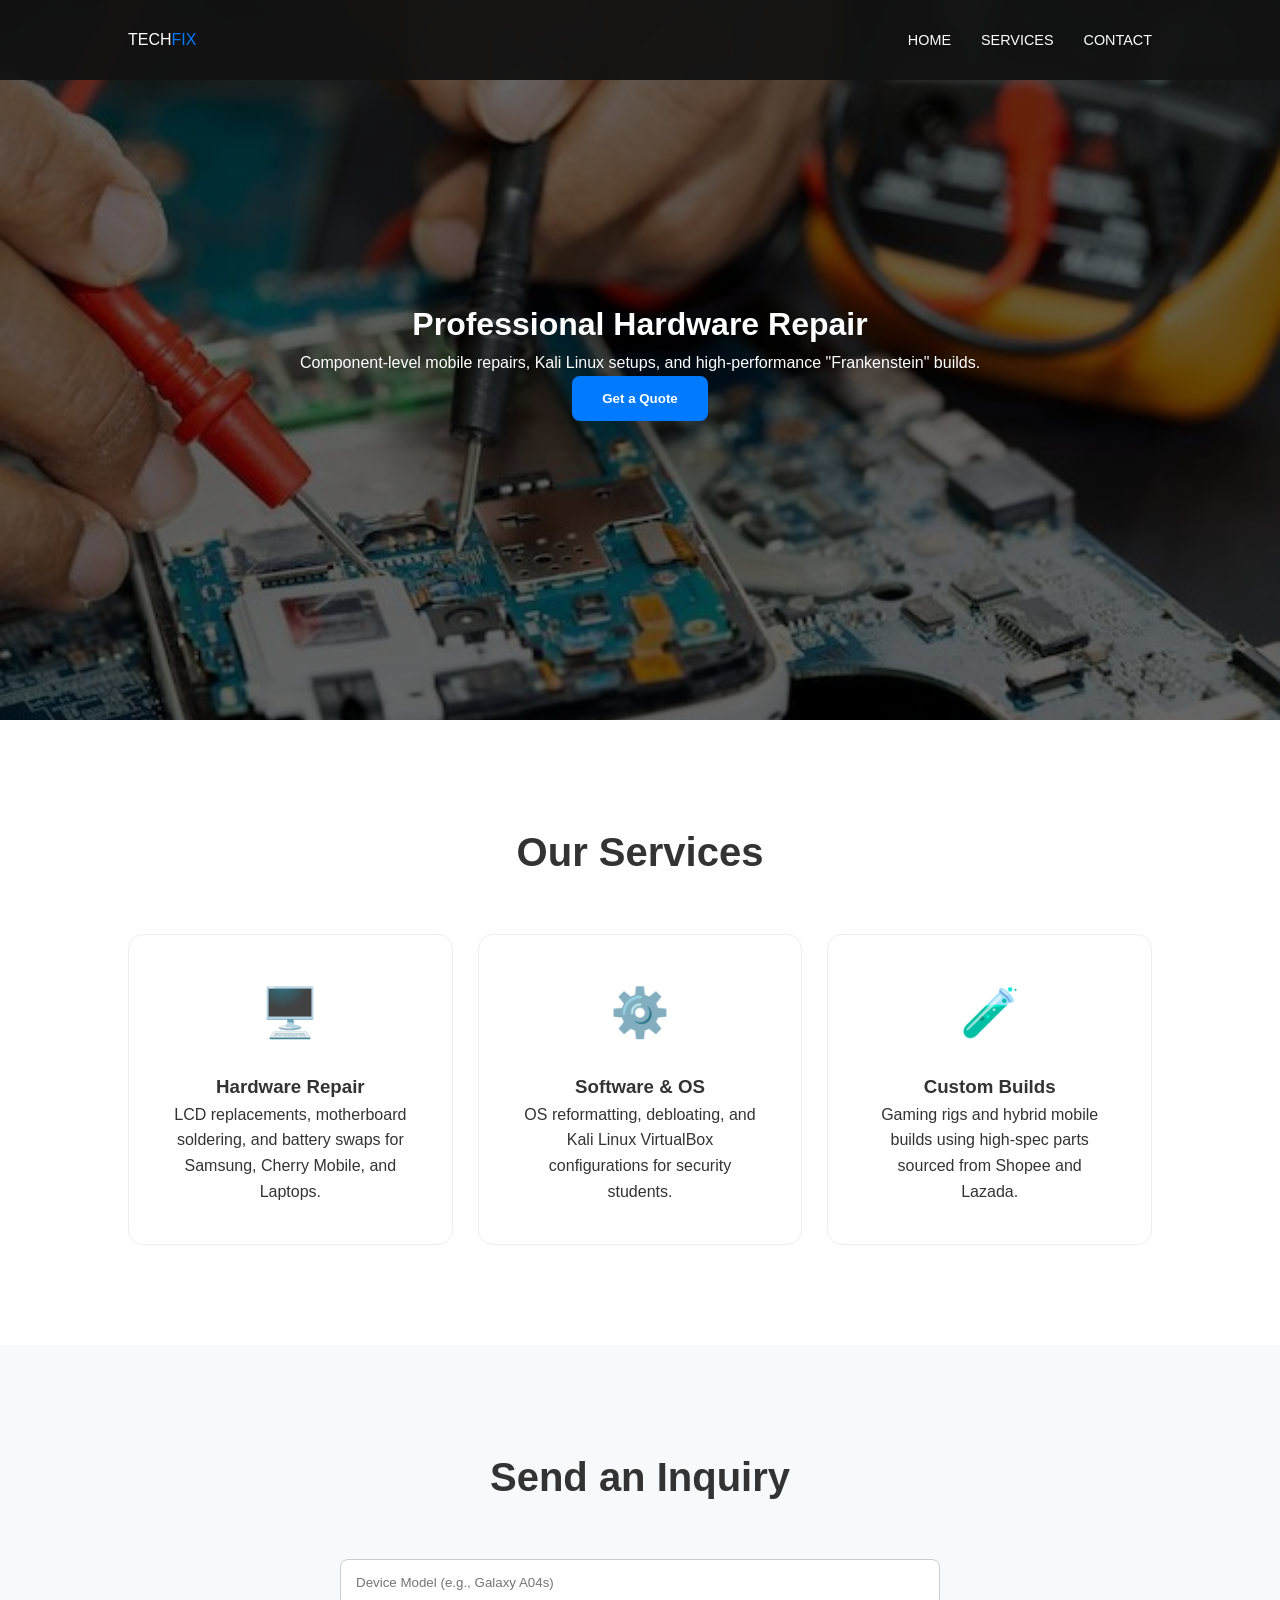
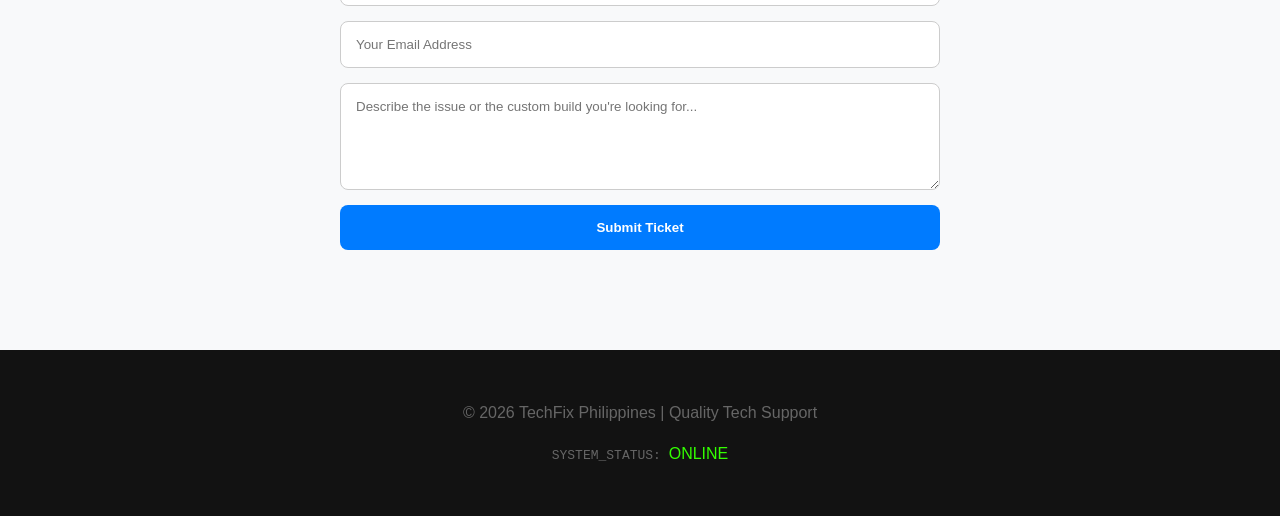
<file: index.html>
<!DOCTYPE html>
<html lang="en">
<head>
    <meta charset="UTF-8">
    <meta name="viewport" content="width=device-width, initial-scale=1.0">
    <title>TechFix | PC & Mobile Solutions Philippines</title>
    <link rel="stylesheet" href="style.css">
</head>
<body>

    <nav>
        <div class="logo">TECH<span>FIX</span></div>
        <ul>
            <li><a href="#home">Home</a></li>
            <li><a href="#services">Services</a></li>
            <li><a href="#contact">Contact</a></li>
        </ul>
    </nav>

    <header id="home">
        <div class="hero-content">
            <h1>Professional Hardware Repair</h1>
            <p>Component-level mobile repairs, Kali Linux setups, and high-performance "Frankenstein" builds.</p>
            <button class="btn" onclick="scrollToContact()">Get a Quote</button>
        </div>
    </header>

    <section id="services">
        <h2 class="section-title">Our Services</h2>
        <div class="service-container">
            <div class="card" onclick="scrollToContact()">
                <div class="icon">🖥️</div>
                <h3>Hardware Repair</h3>
                <p>LCD replacements, motherboard soldering, and battery swaps for Samsung, Cherry Mobile, and Laptops.</p>
            </div>
            <div class="card" onclick="scrollToContact()">
                <div class="icon">⚙️</div>
                <h3>Software & OS</h3>
                <p>OS reformatting, debloating, and Kali Linux VirtualBox configurations for security students.</p>
            </div>
            <div class="card" onclick="scrollToContact()">
                <div class="icon">🧪</div>
                <h3>Custom Builds</h3>
                <p>Gaming rigs and hybrid mobile builds using high-spec parts sourced from Shopee and Lazada.</p>
            </div>
        </div>
    </section>

    <section id="contact" class="alt-bg">
        <h2 class="section-title">Send an Inquiry</h2>
        <form id="contactForm">
            <input type="text" id="model" placeholder="Device Model (e.g., Galaxy A04s)" required>
            <input type="email" id="email" placeholder="Your Email Address" required>
            <textarea id="issue" placeholder="Describe the issue or the custom build you're looking for..." rows="5" required></textarea>
            <button type="submit" class="btn">Submit Ticket</button>
        </form>
    </section>

    <footer>
        <p>© 2026 TechFix Philippines | Quality Tech Support</p>
        <p id="easter-egg" onclick="window.location.href='snake.html'">SYSTEM_STATUS: <span class="status-ok">ONLINE</span></p>
    </footer>

    <script src="script.js"></script>
</body>
</html>
</file>
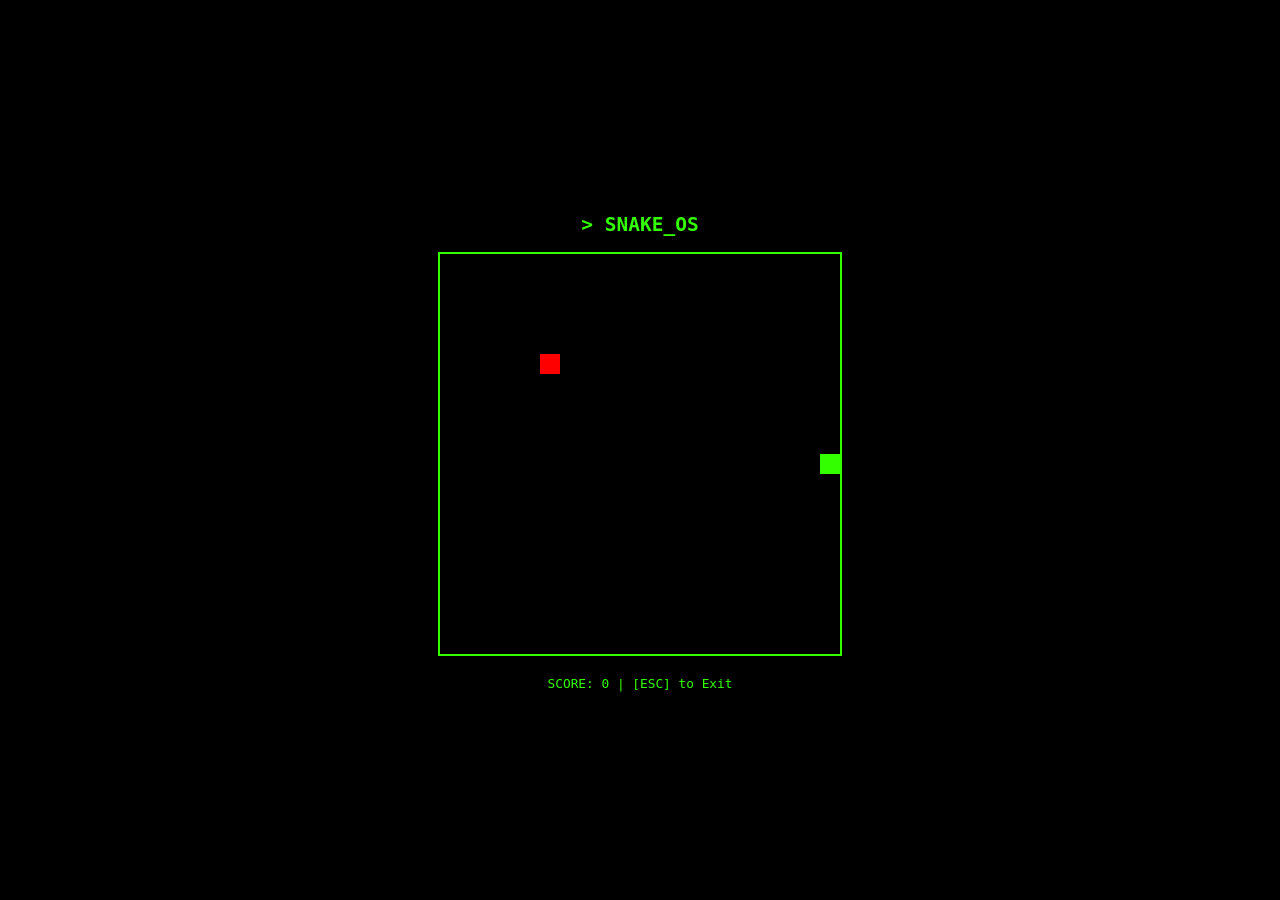
<file: snake.html>
<!DOCTYPE html>
<html lang="en">
<head>
    <meta charset="UTF-8">
    <meta name="viewport" content="width=device-width, initial-scale=1.0, maximum-scale=1.0, user-scalable=no">
    <title>SNAKE_DIAGNOSTIC | TechFix</title>
    <style>
        body { background: #000; color: #33ff00; font-family: monospace; display: flex; flex-direction: column; align-items: center; justify-content: center; min-height: 100vh; margin: 0; overflow: hidden; }
        canvas { border: 2px solid #33ff00; background: #000; max-width: 90vw; max-height: 90vw; }
        #controls { margin-top: 20px; display: grid; grid-template-areas: ". up ." "left . right" ". down ."; gap: 10px; }
        .d-btn { width: 60px; height: 60px; background: #222; color: #33ff00; border: 1px solid #33ff00; border-radius: 10px; font-size: 1.5rem; display: flex; align-items: center; justify-content: center; }
        .d-btn:active { background: #33ff00; color: #000; }
        @media (min-width: 769px) { #controls { display: none; } }
    </style>
</head>
<body>
    <h2 id="msg">> SNAKE_OS</h2>
    <canvas id="snakeGame" width="400" height="400"></canvas>
    
    <div id="controls">
        <button style="grid-area: up" class="d-btn" onclick="move('UP')">▲</button>
        <button style="grid-area: left" class="d-btn" onclick="move('LEFT')">◀</button>
        <button style="grid-area: right" class="d-btn" onclick="move('RIGHT')">▶</button>
        <button style="grid-area: down" class="d-btn" onclick="move('DOWN')">▼</button>
    </div>

    <p style="margin-top:20px; font-size:0.8rem">SCORE: <span id="score">0</span> | [ESC] to Exit</p>

    <script>
        const canvas = document.getElementById("snakeGame");
        const ctx = canvas.getContext("2d");
        const box = 20;
        let snake = [{x: 10*box, y: 10*box}];
        let food = {x: 5*box, y: 5*box};
        let d = "RIGHT", nextD = "RIGHT", score = 0;

        function move(dir) {
            if(dir == "LEFT" && d != "RIGHT") nextD = "LEFT";
            if(dir == "UP" && d != "DOWN") nextD = "UP";
            if(dir == "RIGHT" && d != "LEFT") nextD = "RIGHT";
            if(dir == "DOWN" && d != "UP") nextD = "DOWN";
        }

        document.addEventListener("keydown", e => {
            if(e.keyCode == 37) move("LEFT");
            if(e.keyCode == 38) move("UP");
            if(e.keyCode == 39) move("RIGHT");
            if(e.keyCode == 40) move("DOWN");
            if(e.keyCode == 27) window.location.href='index.html';
            if([37,38,39,40].includes(e.keyCode)) e.preventDefault();
        });

        function draw() {
            d = nextD;
            ctx.fillStyle = "black";
            ctx.fillRect(0,0,400,400);
            ctx.fillStyle = "red";
            ctx.fillRect(food.x, food.y, box, box);
            for(let i=0; i<snake.length; i++) {
                ctx.fillStyle = (i==0) ? "#33ff00" : "#005500";
                ctx.fillRect(snake[i].x, snake[i].y, box, box);
            }
            let hX = snake[0].x, hY = snake[0].y;
            if(d=="LEFT") hX-=box; if(d=="UP") hY-=box; if(d=="RIGHT") hX+=box; if(d=="DOWN") hY+=box;

            if(hX<0 || hX>=400 || hY<0 || hY>=400 || snake.some(s=>s.x===hX && s.y===hY)) {
                clearInterval(game);
                alert("CRITICAL_COLLISION. Score: " + score);
                location.reload();
                return;
            }
            if(hX==food.x && hY==food.y) {
                score++; document.getElementById("score").innerText = score;
                food = {x: Math.floor(Math.random()*20)*box, y: Math.floor(Math.random()*20)*box};
            } else { snake.pop(); }
            snake.unshift({x: hX, y: hY});
        }
        let game = setInterval(draw, 100);
    </script>
</body>
</html>
</file>
<file: style.css>
:root {
    --primary: #007bff;
    --dark: #121212;
    --light: #f8f9fa;
}

* { margin: 0; padding: 0; box-sizing: border-box; font-family: 'Segoe UI', sans-serif; }
html { scroll-behavior: smooth; scroll-padding-top: 80px; }
body { line-height: 1.6; color: #333; }

nav {
    display: flex; justify-content: space-between; align-items: center;
    padding: 0 10%; height: 80px; background: rgba(18, 18, 18, 0.95);
    backdrop-filter: blur(10px); color: white; position: fixed; width: 100%; top: 0; z-index: 1000;
}
.logo span { color: var(--primary); }
nav ul { display: flex; list-style: none; }
nav ul li { margin-left: 30px; }
nav ul li a { color: white; text-decoration: none; font-size: 0.9rem; text-transform: uppercase; }

header {
    height: 80vh; 
    background: linear-gradient(rgba(0,0,0,0.6), rgba(0,0,0,0.6)), 
                url('repair.jpg') center/cover;
    color: white; 
    display: flex; 
    align-items: center; 
    justify-content: center; 
    text-align: center;
}

section { padding: 100px 10%; text-align: center; }
.alt-bg { background: var(--light); }
.section-title { margin-bottom: 50px; font-size: 2.5rem; }

.service-container { display: grid; grid-template-columns: repeat(auto-fit, minmax(280px, 1fr)); gap: 25px; }
.card {
    background: white; padding: 40px; border: 1px solid #eee; border-radius: 15px;
    cursor: pointer; transition: 0.3s;
}
.card:hover { transform: translateY(-10px); border-color: var(--primary); box-shadow: 0 10px 30px rgba(0,0,0,0.1); }
.card .icon { font-size: 3rem; margin-bottom: 20px; display: block; }

#contactForm { max-width: 600px; margin: 0 auto; display: flex; flex-direction: column; gap: 15px; }
input, textarea { padding: 15px; border: 1px solid #ccc; border-radius: 8px; width: 100%; }
.btn { padding: 15px 30px; background: var(--primary); color: white; border: none; border-radius: 8px; cursor: pointer; font-weight: bold; transition: 0.3s; }
.btn:hover { background: #0056b3; transform: scale(1.02); }

footer { padding: 50px; background: var(--dark); color: #666; text-align: center; }
#easter-egg { margin-top: 15px; cursor: pointer; font-family: monospace; }
.status-ok { color: #33ff00; }

@media (max-width: 768px) { nav ul { display: none; } }
</file>
